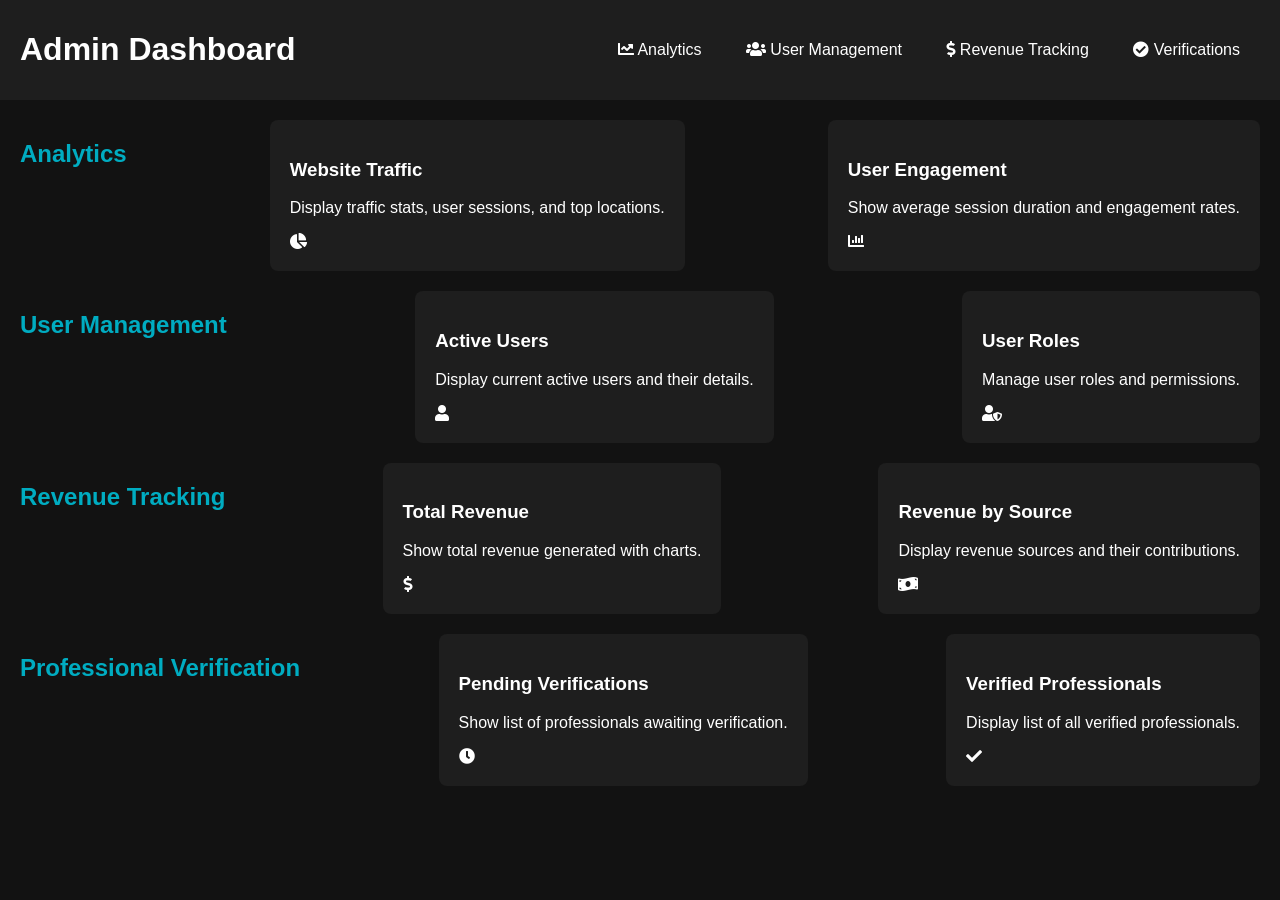
<file: admin-dashboard.html>
<!DOCTYPE html>
<html lang="en">
<head>
    <meta charset="UTF-8">
    <meta name="viewport" content="width=device-width, initial-scale=1.0">
    <title>Admin Dashboard</title>
    <link rel="stylesheet" href="https://cdnjs.cloudflare.com/ajax/libs/font-awesome/5.15.4/css/all.min.css">
    <style>
        body {
            margin: 0;
            font-family: Arial, sans-serif;
            background-color: #121212;
            color: #ffffff;
        }
        header {
            background: #1e1e1e;
            padding: 10px 20px;
            display: flex;
            justify-content: space-between;
            align-items: center;
        }
        nav a {
            color: #ffffff;
            text-decoration: none;
            padding: 10px;
            margin: 0 10px;
            border-radius: 4px;
            transition: background 0.3s;
        }
        nav a:hover {
            background: #444;
        }
        .container {
            padding: 20px;
        }
        .card {
            background: #1e1e1e;
            padding: 20px;
            margin-bottom: 20px;
            border-radius: 8px;
        }
        h2 {
            color: #00acc1;
        }
        .analytics, .user-management, .revenue-tracking, .verifications {
            display: flex;
            flex-wrap: wrap;
            justify-content: space-between;
        }
        .card i {
            margin-right: 10px;
        }
    </style>
</head>
<body>
    <header>
        <h1>Admin Dashboard</h1>
        <nav>
            <a href="#analytics"><i class="fas fa-chart-line"></i> Analytics</a>
            <a href="#users"><i class="fas fa-users"></i> User Management</a>
            <a href="#revenues"><i class="fas fa-dollar-sign"></i> Revenue Tracking</a>
            <a href="#verifications"><i class="fas fa-check-circle"></i> Verifications</a>
        </nav>
    </header>
    <div class="container">
        <section class="analytics">
            <h2 id="analytics">Analytics</h2>
            <div class="card">
                <h3>Website Traffic</h3>
                <p>Display traffic stats, user sessions, and top locations.</p>
                <i class="fas fa-chart-pie"></i>
            </div>
            <div class="card">
                <h3>User Engagement</h3>
                <p>Show average session duration and engagement rates.</p>
                <i class="fas fa-chart-bar"></i>
            </div>
        </section>
        <section class="user-management">
            <h2 id="users">User Management</h2>
            <div class="card">
                <h3>Active Users</h3>
                <p>Display current active users and their details.</p>
                <i class="fas fa-user"></i>
            </div>
            <div class="card">
                <h3>User Roles</h3>
                <p>Manage user roles and permissions.</p>
                <i class="fas fa-user-shield"></i>
            </div>
        </section>
        <section class="revenue-tracking">
            <h2 id="revenues">Revenue Tracking</h2>
            <div class="card">
                <h3>Total Revenue</h3>
                <p>Show total revenue generated with charts.</p>
                <i class="fas fa-dollar-sign"></i>
            </div>
            <div class="card">
                <h3>Revenue by Source</h3>
                <p>Display revenue sources and their contributions.</p>
                <i class="fas fa-money-bill-wave"></i>
            </div>
        </section>
        <section class="verifications">
            <h2 id="verifications">Professional Verification</h2>
            <div class="card">
                <h3>Pending Verifications</h3>
                <p>Show list of professionals awaiting verification.</p>
                <i class="fas fa-clock"></i>
            </div>
            <div class="card">
                <h3>Verified Professionals</h3>
                <p>Display list of all verified professionals.</p>
                <i class="fas fa-check"></i>
            </div>
        </section>
    </div>
</body>
</html>
</file>
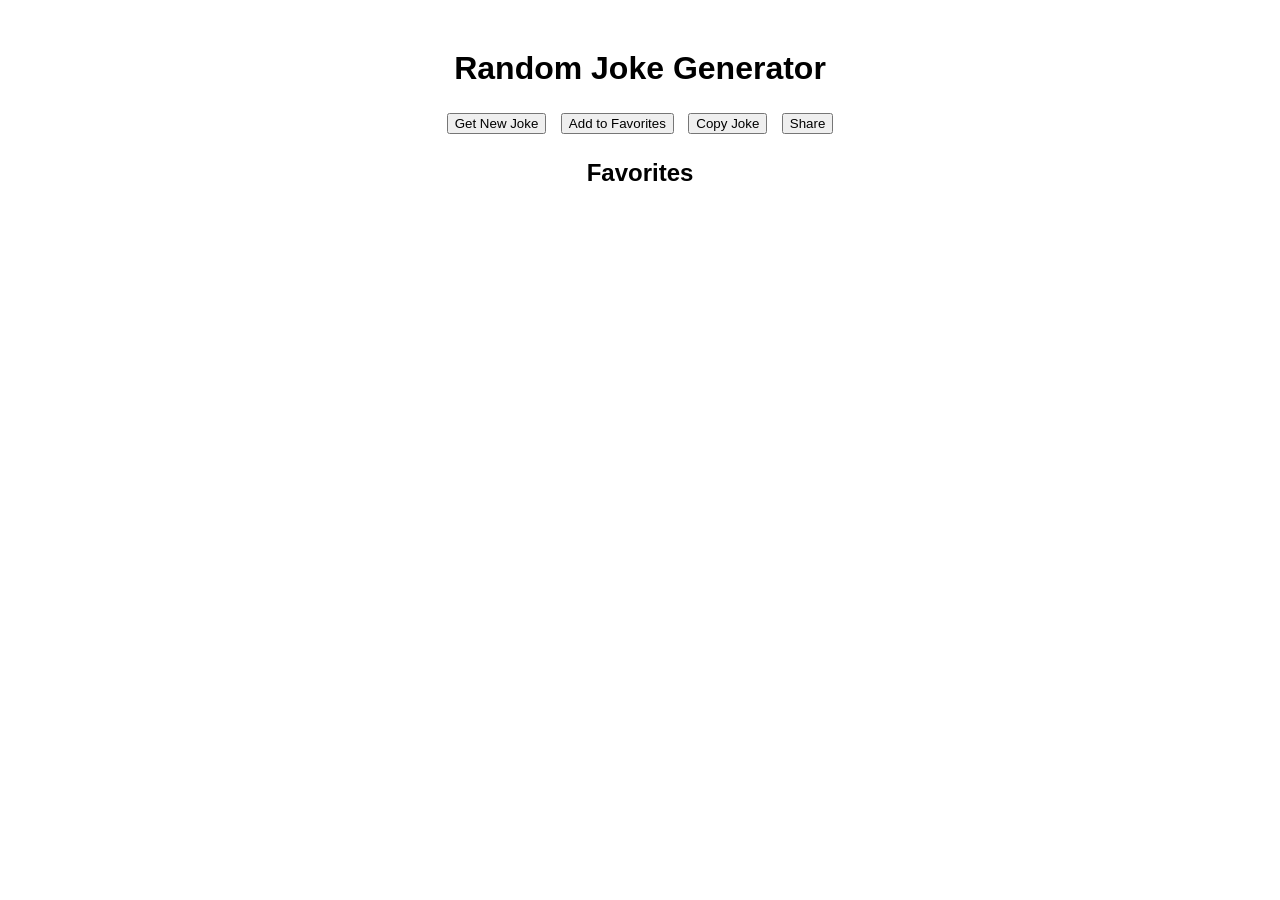
<file: joke-generator.html>
<!DOCTYPE html>
<html lang="en">
<head>
    <meta charset="UTF-8">
    <meta name="viewport" content="width=device-width, initial-scale=1.0">
    <title>Joke Generator</title>
    <style>
        body { font-family: Arial, sans-serif; text-align: center; margin-top: 50px; }
        button { margin: 5px; }
    </style>
</head>
<body>
    <h1>Random Joke Generator</h1>
    <div id="joke"></div>
    <button id="new-joke">Get New Joke</button>
    <button id="favorite">Add to Favorites</button>
    <button id="copy">Copy Joke</button>
    <button id="share">Share</button>
    <h2>Favorites</h2>
    <ul id="favorites-list"></ul>

    <script>
        const jokeDiv = document.getElementById('joke');
        const newJokeButton = document.getElementById('new-joke');
        const favoriteButton = document.getElementById('favorite');
        const copyButton = document.getElementById('copy');
        const shareButton = document.getElementById('share');
        const favoritesList = document.getElementById('favorites-list');

        let favorites = JSON.parse(localStorage.getItem('favorites')) || [];
        updateFavoritesList();

        async function fetchJoke() {
            const response = await fetch('https://v2.jokeapi.dev/joke/Any');
            const data = await response.json();
            jokeDiv.innerHTML = data.type === 'single' ? data.joke : `${data.setup} <br> ${data.delivery}`;
        }

        function addFavorite(joke) {
            if (!favorites.includes(joke)) {
                favorites.push(joke);
                localStorage.setItem('favorites', JSON.stringify(favorites));
                updateFavoritesList();
            }
        }

        function updateFavoritesList() {
            favoritesList.innerHTML = '';
            favorites.forEach(favJoke => {
                const li = document.createElement('li');
                li.textContent = favJoke;
                favoritesList.appendChild(li);
            });
        }

        function copyToClipboard(text) {
            navigator.clipboard.writeText(text).then(() => {
                alert('Joke copied to clipboard!');
            });
        }

        function shareJoke(text) {
            if (navigator.share) {
                navigator.share({
                    title: 'Check out this joke!',
                    text: text,
                }).then(() => console.log('Share successful'))
                  .catch((error) => console.error('Error sharing:', error));
            } else {
                alert('Share not supported on this browser.');
            }
        }

        newJokeButton.addEventListener('click', () => {
            fetchJoke();
        });

        favoriteButton.addEventListener('click', () => {
            const currentJoke = jokeDiv.textContent;
            addFavorite(currentJoke);
        });

        copyButton.addEventListener('click', () => {
            copyToClipboard(jokeDiv.textContent);
        });

        shareButton.addEventListener('click', () => {
            shareJoke(jokeDiv.textContent);
        });

        // Fetch the first joke when the page loads
        fetchJoke();
    </script>
</body>
</html>
</file>
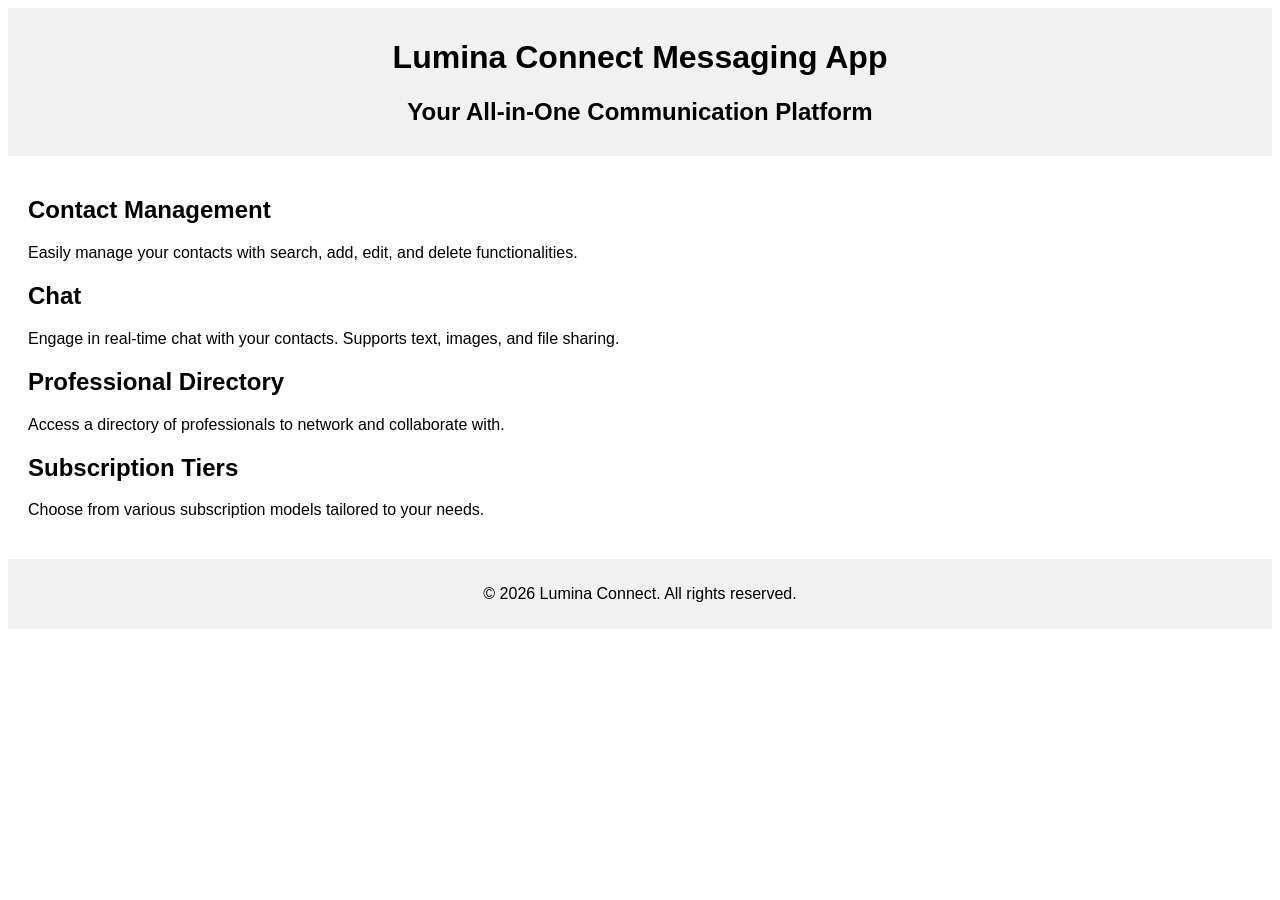
<file: lumina-connect-app.html>
<!DOCTYPE html>
<html lang="en">
<head>
    <meta charset="UTF-8">
    <meta name="viewport" content="width=device-width, initial-scale=1.0">
    <title>Lumina Connect Messaging App</title>
    <style>
        body { font-family: Arial, sans-serif; }
        header, footer { background-color: #f1f1f1; padding: 10px;
        text-align: center; }
        main { padding: 20px; }
        .contact-management, .chat, .professional-directory, .subscription-tiers { margin: 20px 0; }
    </style>
</head>
<body>
    <header>
        <h1>Lumina Connect Messaging App</h1>
        <h2>Your All-in-One Communication Platform</h2>
    </header>
    <main>
        <section class="contact-management">
            <h2>Contact Management</h2>
            <p>Easily manage your contacts with search, add, edit, and delete functionalities.</p>
        </section>
        <section class="chat">
            <h2>Chat</h2>
            <p>Engage in real-time chat with your contacts. Supports text, images, and file sharing.</p>
        </section>
        <section class="professional-directory">
            <h2>Professional Directory</h2>
            <p>Access a directory of professionals to network and collaborate with.</p>
        </section>
        <section class="subscription-tiers">
            <h2>Subscription Tiers</h2>
            <p>Choose from various subscription models tailored to your needs.</p>
        </section>
    </main>
    <footer>
        <p>© 2026 Lumina Connect. All rights reserved.</p>
    </footer>
</body>
</html>
</file>
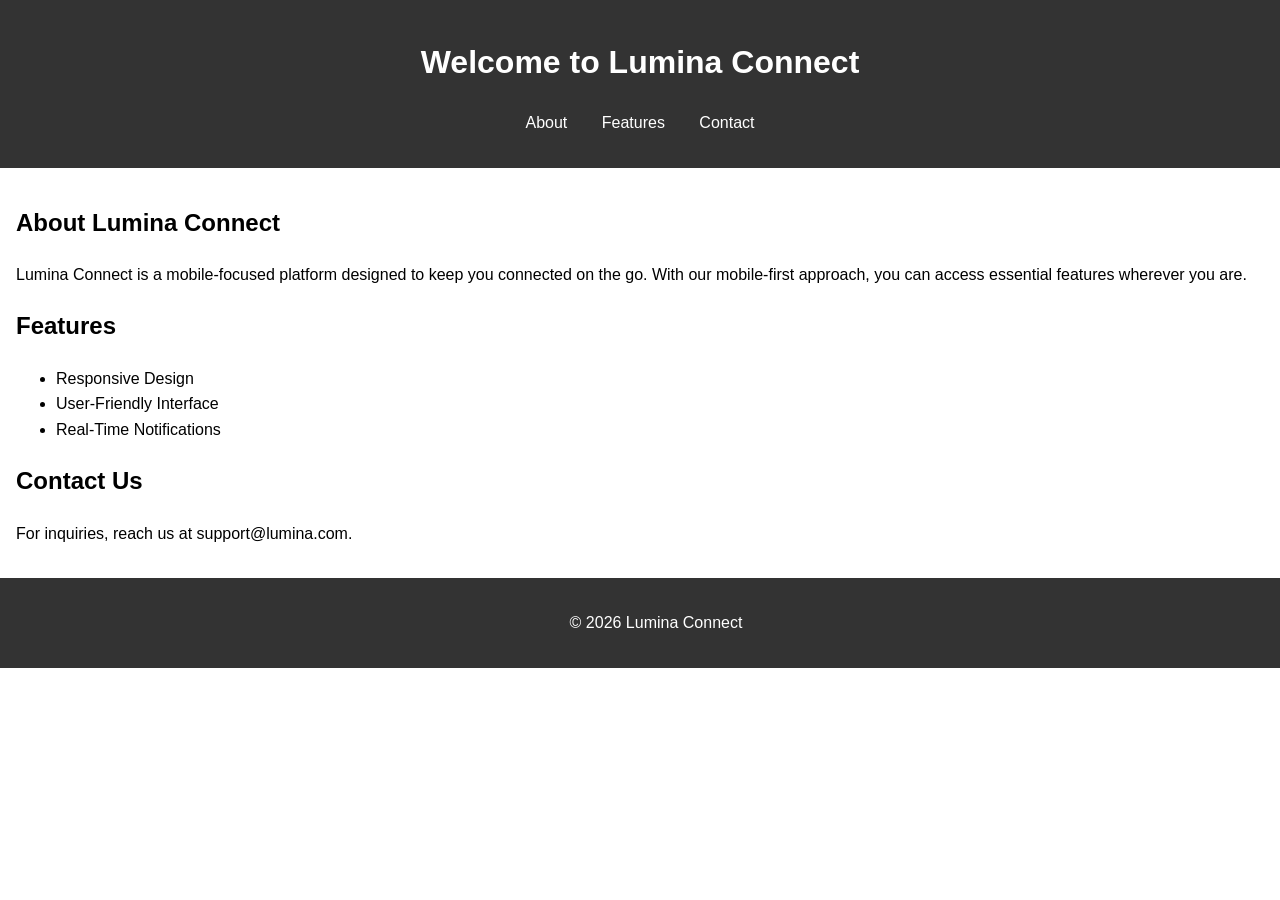
<file: mobile-app.html>
<!DOCTYPE html>
<html lang="en">
<head>
    <meta charset="UTF-8">
    <meta name="viewport" content="width=device-width, initial-scale=1.0">
    <title>Lumina Connect</title>
    <style>
        body {
            font-family: Arial, sans-serif;
            line-height: 1.6;
            margin: 0;
            padding: 0;
        }
        header {
            background: #333;
            color: #fff;
            padding: 1rem;
            text-align: center;
        }
        nav {
            margin: 1rem 0;
        }
        nav a {
            color: #fff;
            margin: 0 15px;
            text-decoration: none;
        }
        main {
            padding: 1rem;
        }
        footer {
            text-align: center;
            padding: 1rem;
            background: #333;
            color: #fff;
            position: relative;
            bottom: 0;
            width: 100%;
        }
        @media (max-width: 600px) {
            nav {
                display: block;
                margin: 0;
            }
            nav a {
                display: block;
                margin: 5px 0;
            }
        }
    </style>
</head>
<body>
    <header>
        <h1>Welcome to Lumina Connect</h1>
        <nav>
            <a href="#about">About</a>
            <a href="#features">Features</a>
            <a href="#contact">Contact</a>
        </nav>
    </header>
    <main>
        <h2 id="about">About Lumina Connect</h2>
        <p>Lumina Connect is a mobile-focused platform designed to keep you connected on the go. With our mobile-first approach, you can access essential features wherever you are.</p>
        <h2 id="features">Features</h2>
        <ul>
            <li>Responsive Design</li>
            <li>User-Friendly Interface</li>
            <li>Real-Time Notifications</li>
        </ul>
        <h2 id="contact">Contact Us</h2>
        <p>For inquiries, reach us at support@lumina.com.</p>
    </main>
    <footer>
        <p>&copy; 2026 Lumina Connect</p>
    </footer>
</body>
</html>
</file>
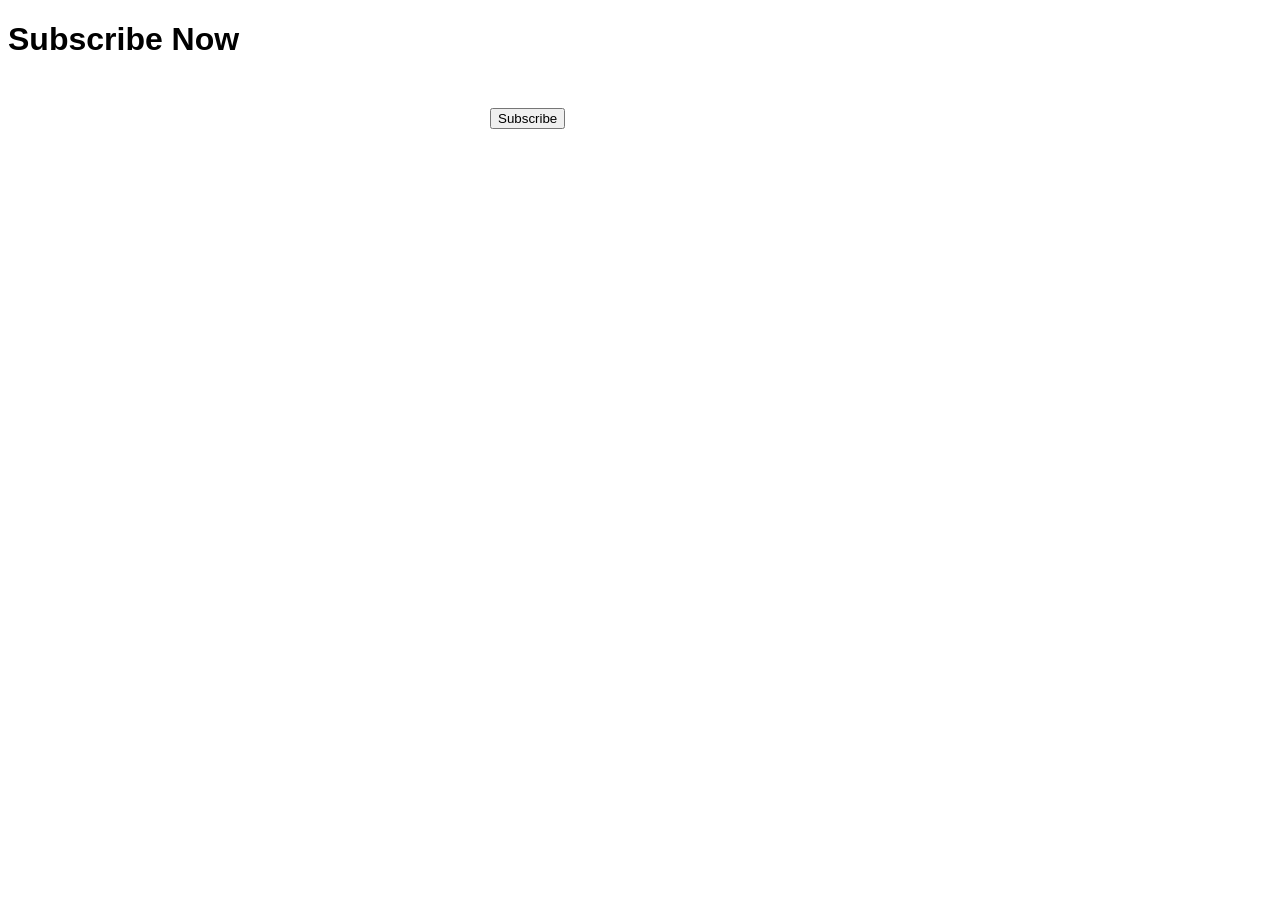
<file: stripe-payment.html>
<!DOCTYPE html>
<html lang="en">
<head>
    <meta charset="UTF-8">
    <meta name="viewport" content="width=device-width, initial-scale=1.0">
    <title>Stripe Payment Integration</title>
    <script src="https://js.stripe.com/v3/"></script>
    <style>
        body { font-family: Arial, sans-serif; }
        #payment-form { width: 300px; margin: 50px auto; }
    </style>
</head>
<body>
    <h1>Subscribe Now</h1>
    <form id="payment-form">
        <div id="card-element"><!-- A Stripe Element will be inserted here. --></div>
        <button id="submit">Subscribe</button>
        <div id="card-errors" role="alert"></div>
    </form>
    <script>
        const stripe = Stripe('YOUR_PUBLIC_STRIPE_KEY');
        const elements = stripe.elements();

        const cardElement = elements.create('card');
        cardElement.mount('#card-element');

        const form = document.getElementById('payment-form');
        form.addEventListener('submit', async (event) => {
            event.preventDefault();
            const { paymentMethod, error } = await stripe.createPaymentMethod({
                type: 'card',
                card: cardElement,
            });

            if (error) {
                document.getElementById('card-errors').textContent = error.message;
            } else {
                // Send paymentMethod.id to your server (for subscription management)
                console.log('PaymentMethod created:', paymentMethod);
            }
        });
    </script>
</body>
</html>
</file>
